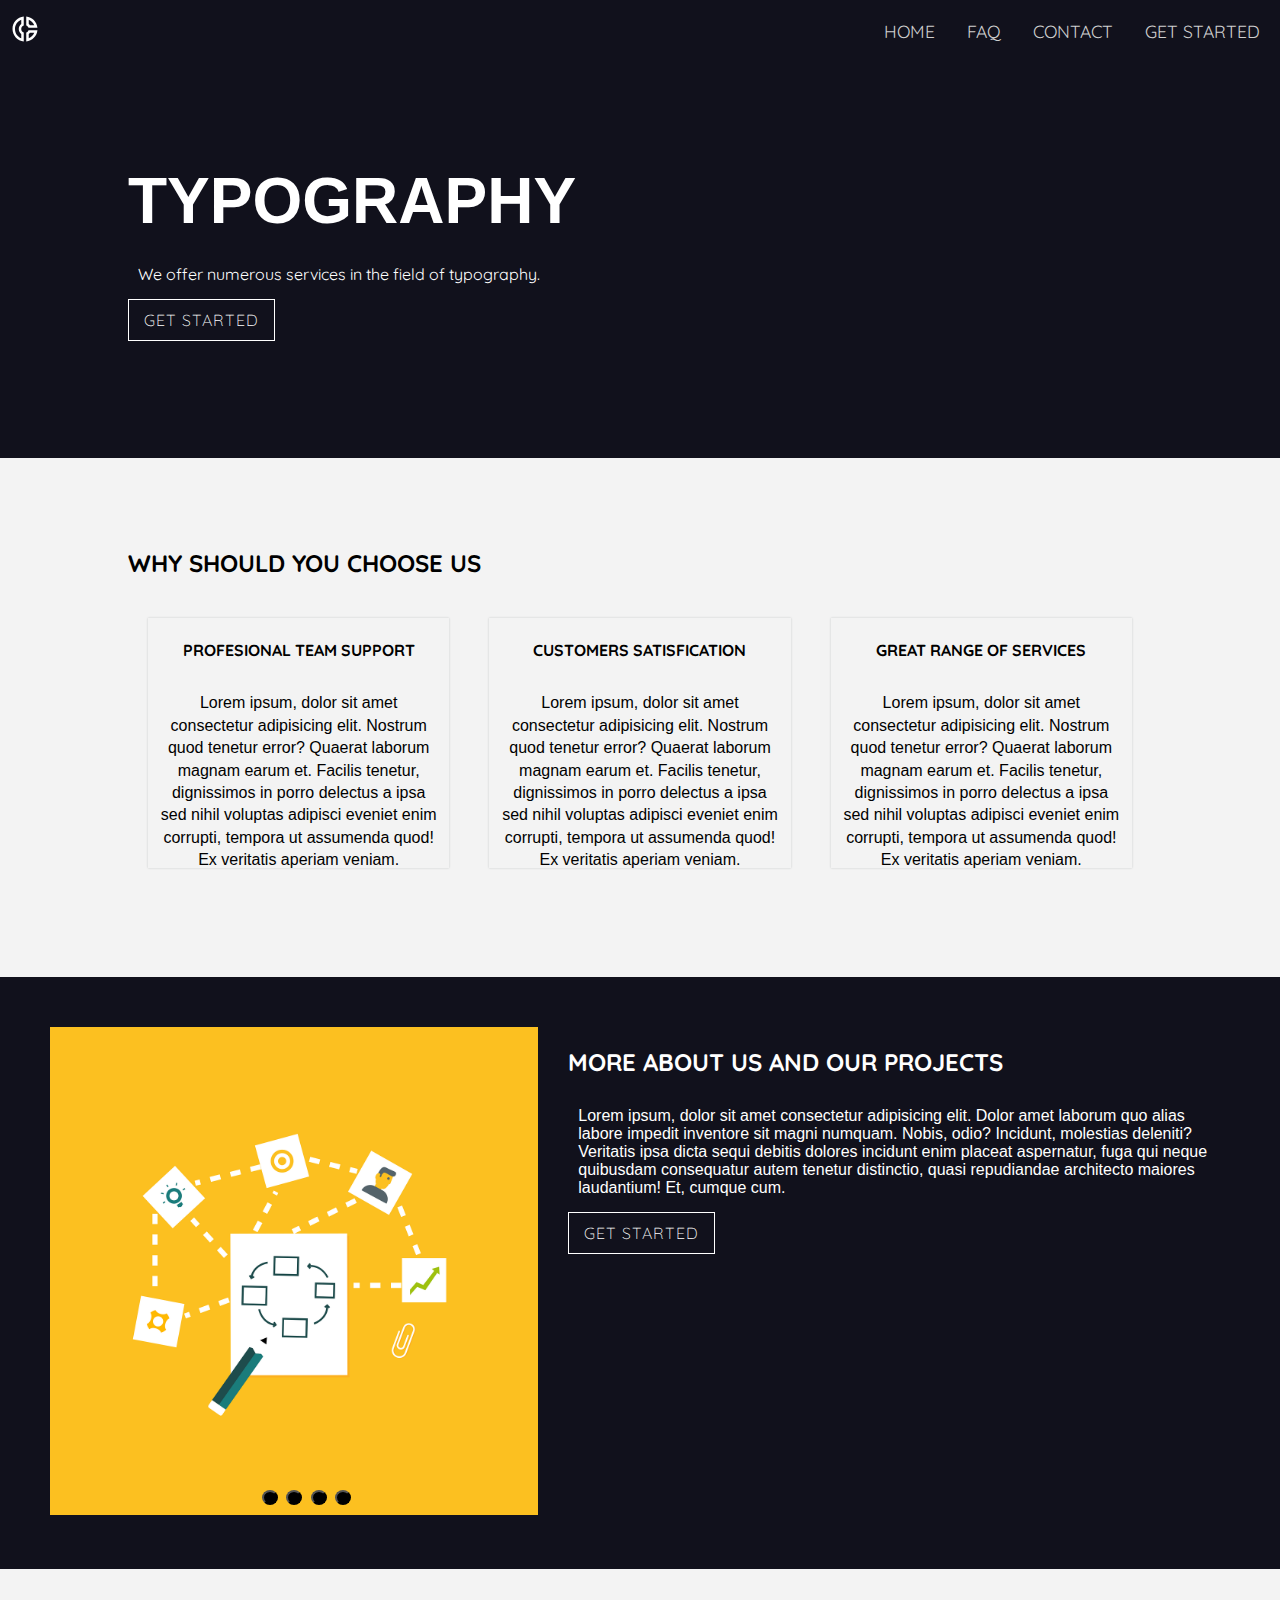
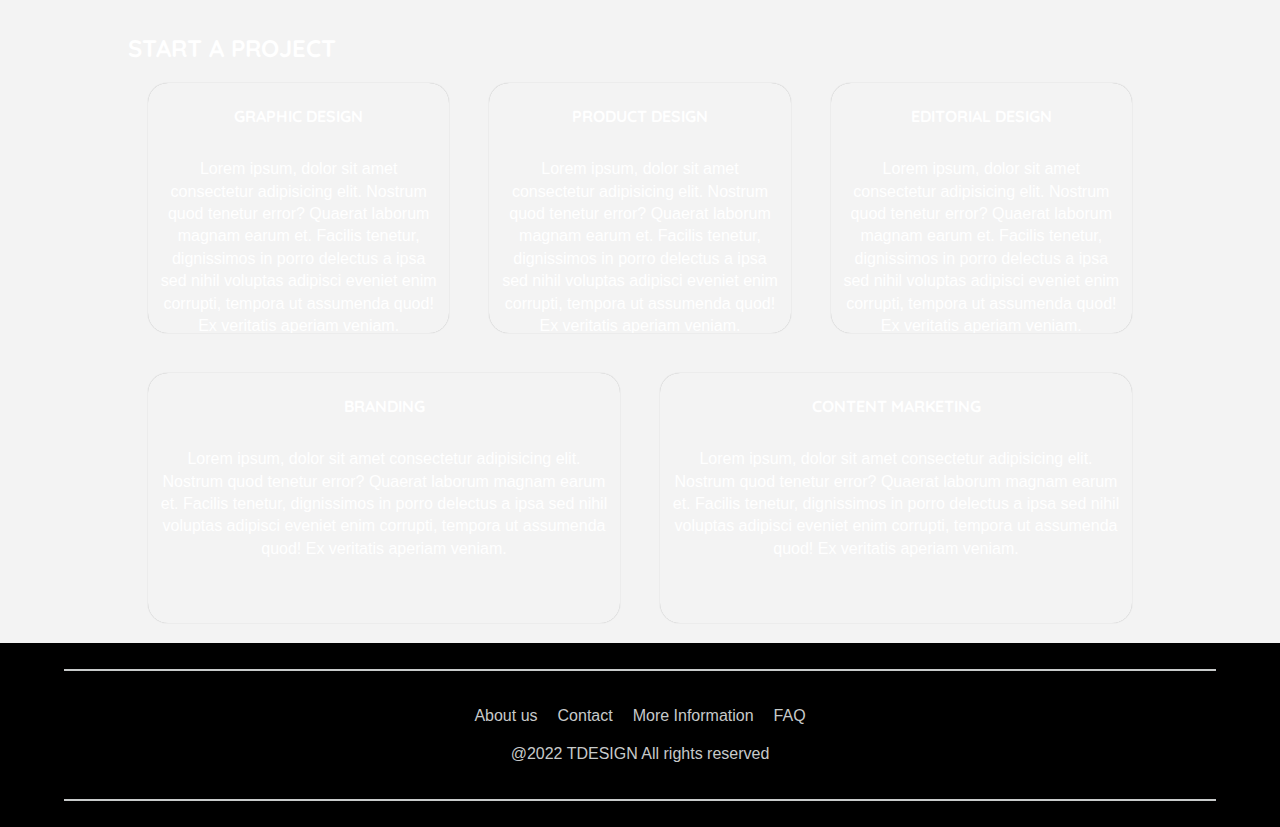
<file: index.html>
<!DOCTYPE html>
<html lang="en">
<head>
    <meta charset="UTF-8">
    <meta http-equiv="X-UA-Compatible" content="IE=edge">
    <meta name="viewport" content="width=device-width, initial-scale=1.0">
    <title>Proekt</title>
    <link rel="stylesheet" href="proekt.css">
</head>
<body>

    <!-- Header -->
    <header>
        <div class="sp"><img src="img/donut_small_white_24dp.svg" class="logo" alt="logo"></div>
        <div class="sp">
            <input type="checkbox" id="nav-toggle" class="nav-toggle">
            <nav>
              <ul>
                <li class="nav"><a href="index.html">Home</a></li>
                <li class="nav"><a href="#">FAQ</a></li>
                <li class="nav"><a href="contact.html">Contact</a></li>
                <li class="nav"><a href="getStarted.html">GET STARTED</a></li>
              </ul>
            </nav>
            <label for="nav-toggle" class="nav-toggle-label">
              <span></span>
            </label>
        </div>
      </header><br><br>
    <!-- Main  -->
    <main>
        <section class="section-one">
            <div class="typography-container">
               <h1 class="typography-container-title">Typography</h1>
               <p class="typography-container-text">
                We offer numerous services in the field of typography.
               </p>
               <a href="getStarted.html" class="btn">Get Started</a>
            </div>
        </section>
        <!-- section-->
        <section class="section-two">
            <h2 class="section-two-title">Why should you choose us</h2>
            <div class="why-us">
                <div class="why-us-container">
                    <h4>Profesional  team support</h4>
                    <p>Lorem ipsum, dolor sit amet consectetur adipisicing elit. Nostrum quod tenetur error? Quaerat laborum magnam earum et. Facilis tenetur, dignissimos in porro delectus a ipsa sed nihil voluptas adipisci eveniet enim corrupti, tempora ut assumenda quod! Ex veritatis aperiam veniam.</p>
                </div>
                <div class="why-us-container">
                    <h4>Customers satisfication</h4>
                    <p>Lorem ipsum, dolor sit amet consectetur adipisicing elit. Nostrum quod tenetur error? Quaerat laborum magnam earum et. Facilis tenetur, dignissimos in porro delectus a ipsa sed nihil voluptas adipisci eveniet enim corrupti, tempora ut assumenda quod! Ex veritatis aperiam veniam.</p>
                </div>
                <div class="why-us-container">
                    <h4>Great range of services</h4>
                    <p>Lorem ipsum, dolor sit amet consectetur adipisicing elit. Nostrum quod tenetur error? Quaerat laborum magnam earum et. Facilis tenetur, dignissimos in porro delectus a ipsa sed nihil voluptas adipisci eveniet enim corrupti, tempora ut assumenda quod! Ex veritatis aperiam veniam.</p>
                </div>
            </div>
        </section> 

        <!-- section 3 (slide-show?)-->
        <section class="split container">
            <div class="slideshow">
                <button class="slide-btn slide-btn-1"></button>
                <button class="slide-btn slide-btn-2"></button>
                <button class="slide-btn slide-btn-3"></button>
                <button class="slide-btn slide-btn-4"></button>
                <div class="slideshow-wrapper">
                    <div class="slide"> <img class="slide-img" src="im/notes-4156924_1280.png"> </div>
                    <div class="slide"> <img class="slide-img" src="im/big-business-4496465_1280.png"> </div>
                    <div class="slide"> <img class="slide-img" src="im/building-4694350_1280.png"> </div>
                    <div class="slide"> <img class="slide-img" src="im/new-4166472_1280.png"> </div>
                </div> 
            </div>
            <!-- llllllllllllll -->
            <div class="slide-show">
                    <h2>More about us and our projects</h2>
                    <p class="slide-show-container-text">
                        Lorem ipsum, dolor sit amet consectetur adipisicing elit. Dolor amet laborum quo alias labore impedit inventore sit magni numquam. Nobis, odio? Incidunt, molestias deleniti? Veritatis ipsa dicta sequi debitis dolores incidunt enim placeat aspernatur, fuga qui neque quibusdam consequatur autem tenetur distinctio, quasi repudiandae architecto maiores laudantium! Et, cumque cum.
                    </p>
                    <a href="getStarted.html" class="btn">Get Started</a>
            </div>
        </section>

        <section class="section-four">
            <h2 class="start-p-title">Start a project</h2>
            <div class="project-parent">
                <div class="project">
                   <h4 class="project-title">Graphic Design</h4>
                    <p>Lorem ipsum, dolor sit amet consectetur adipisicing elit. Nostrum quod tenetur error? Quaerat laborum magnam earum et. Facilis tenetur, dignissimos in porro delectus a ipsa sed nihil voluptas adipisci eveniet enim corrupti, tempora ut assumenda quod! Ex veritatis aperiam veniam.</p>
                </div>
                <div class="project">
                    <h4 class="project-title">Product Design</h4>
                    <p>Lorem ipsum, dolor sit amet consectetur adipisicing elit. Nostrum quod tenetur error? Quaerat laborum magnam earum et. Facilis tenetur, dignissimos in porro delectus a ipsa sed nihil voluptas adipisci eveniet enim corrupti, tempora ut assumenda quod! Ex veritatis aperiam veniam.</p>
                </div>
                <div class="project">
                    <h4 class="project-title">Editorial Design</h4>
                    <p>Lorem ipsum, dolor sit amet consectetur adipisicing elit. Nostrum quod tenetur error? Quaerat laborum magnam earum et. Facilis tenetur, dignissimos in porro delectus a ipsa sed nihil voluptas adipisci eveniet enim corrupti, tempora ut assumenda quod! Ex veritatis aperiam veniam.</p>
                </div>
                <div class="project">
                    <h4 class="project-title">Branding</h4>
                    <p>Lorem ipsum, dolor sit amet consectetur adipisicing elit. Nostrum quod tenetur error? Quaerat laborum magnam earum et. Facilis tenetur, dignissimos in porro delectus a ipsa sed nihil voluptas adipisci eveniet enim corrupti, tempora ut assumenda quod! Ex veritatis aperiam veniam.</p>
                </div>
                <div class="project">
                    <h4 class="project-title">Content Marketing</h4>
                    <p>Lorem ipsum, dolor sit amet consectetur adipisicing elit. Nostrum quod tenetur error? Quaerat laborum magnam earum et. Facilis tenetur, dignissimos in porro delectus a ipsa sed nihil voluptas adipisci eveniet enim corrupti, tempora ut assumenda quod! Ex veritatis aperiam veniam.</p>
                </div>
            </div>
        </section>

    </main>
    <!-- Footer -->
    <footer>
        <br><hr><br>
        <div class="footer">
            <div class="row">
                <p class="footer-child"> About us</p>
                <p class="footer-child"> Contact</p>
                <p class="footer-child"> More Information</p>
                <p class="footer-child"> FAQ</p>
            </div>
            <div>
                <p class="footer-child">@2022 TDESIGN All rights reserved </p>
            </div>
        </div>
        <br><hr><br>
    </footer>
</body>
</html>
</file>
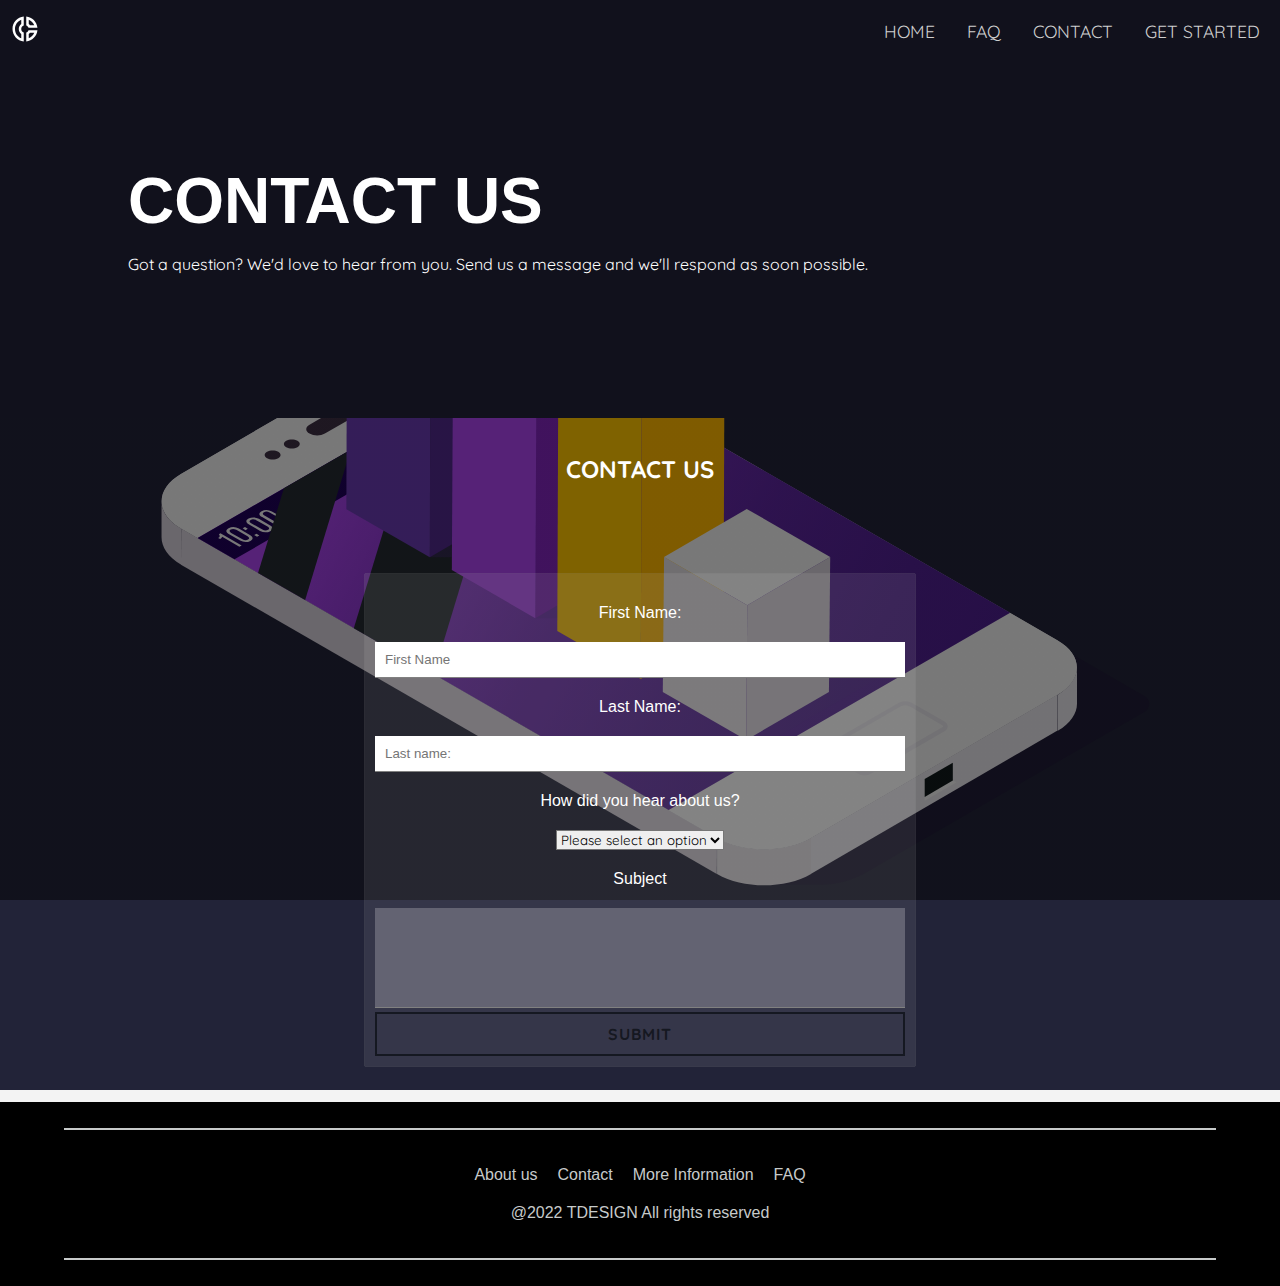
<file: contact.html>
<!DOCTYPE html>
<html lang="en">
<head>
    <meta charset="UTF-8">
    <meta http-equiv="X-UA-Compatible" content="IE=edge">
    <meta name="viewport" content="width=device-width, initial-scale=1.0">
    <title>Document</title>
    <link rel="stylesheet" href="contact.css">
</head>
<body>
 <!-- Header -->
    <header>
        <div class="sp"><img src="img/donut_small_white_24dp.svg" class="logo" alt="logo"></div>
        <div class="sp">
            <input type="checkbox" id="nav-toggle" class="nav-toggle">
            <nav>
              <ul>
                <li class="nav"><a href="index.html">Home</a></li>
                <li class="nav"><a href="#">FAQ</a></li>
                <li class="nav"><a href="contact.html">Contact</a></li>
                <li class="nav"><a href="getStarted.html">GET STARTED</a></li>
              </ul>
            </nav>
            <label for="nav-toggle" class="nav-toggle-label">
              <span></span>
            </label>
        </div>
      </header><br><br>
    <main>
      <section class="section-one">
        <div class="typography-container">
           <h1 class="typography-container-title">Contact US</h1>
           <p class="typography-container-text">
            Got a question? We'd love to hear from you. Send us a message and we'll respond as soon possible.
           </p>
        </div>
    </section>
        <section class="proba-breden"><br><br>
          <div class="par">
          <div class="text-align">
              <h2>Contact Us</h2>
          </div>
          <div>
              <div>
              <form action="">
                  <label for="first-name" class="label">First Name:</label>
                  <input type="text" id="first-name" name="first-name" placeholder="First Name">
                  <label for="last-name" class="label">Last Name:</label>
                  <input type="text" id="last-name" name="last-name" placeholder="Last name:">
                  <label for="about-us" class="label">How did you hear about us?</label>
                  <select id="about-us" name="about-us" class="one select">
                  <option value="select-option" class="one">Please select an option</option>
                  <option value="twitter" class="one">Twitter</option>
                  <option value="youtube" class="one">Youtube</option>
                  <option value="through_a_friend" class="one">Through a friend</option>
                  <option value="article" class="one">Reading an article</option>
                  <option value="other" class="one">Other</option>
                  </select>
                  <label for="subject" class="label">Subject</label>
                  <textarea id="subject" name="subject" style="height:100px" class="two"></textarea>
                  <div class="center">
                      <input type="submit" value="Submit" class="btn">
                  </div>
              </form>
              </div>
          </div>
          </div><br><br>
        </section>
    </main>
        <!-- Footer -->
    <!-- Footer -->
    <footer>
      <br><hr><br>
      <div class="footer">
          <div class="row">
              <p class="footer-child"> About us</p>
              <p class="footer-child"> Contact</p>
              <p class="footer-child"> More Information</p>
              <p class="footer-child"> FAQ</p>
          </div>
          <div>
              <p class="footer-child">@2022 TDESIGN All rights reserved </p>
          </div>
      </div>
      <br><hr><br>
  </footer>
</html>
</file>
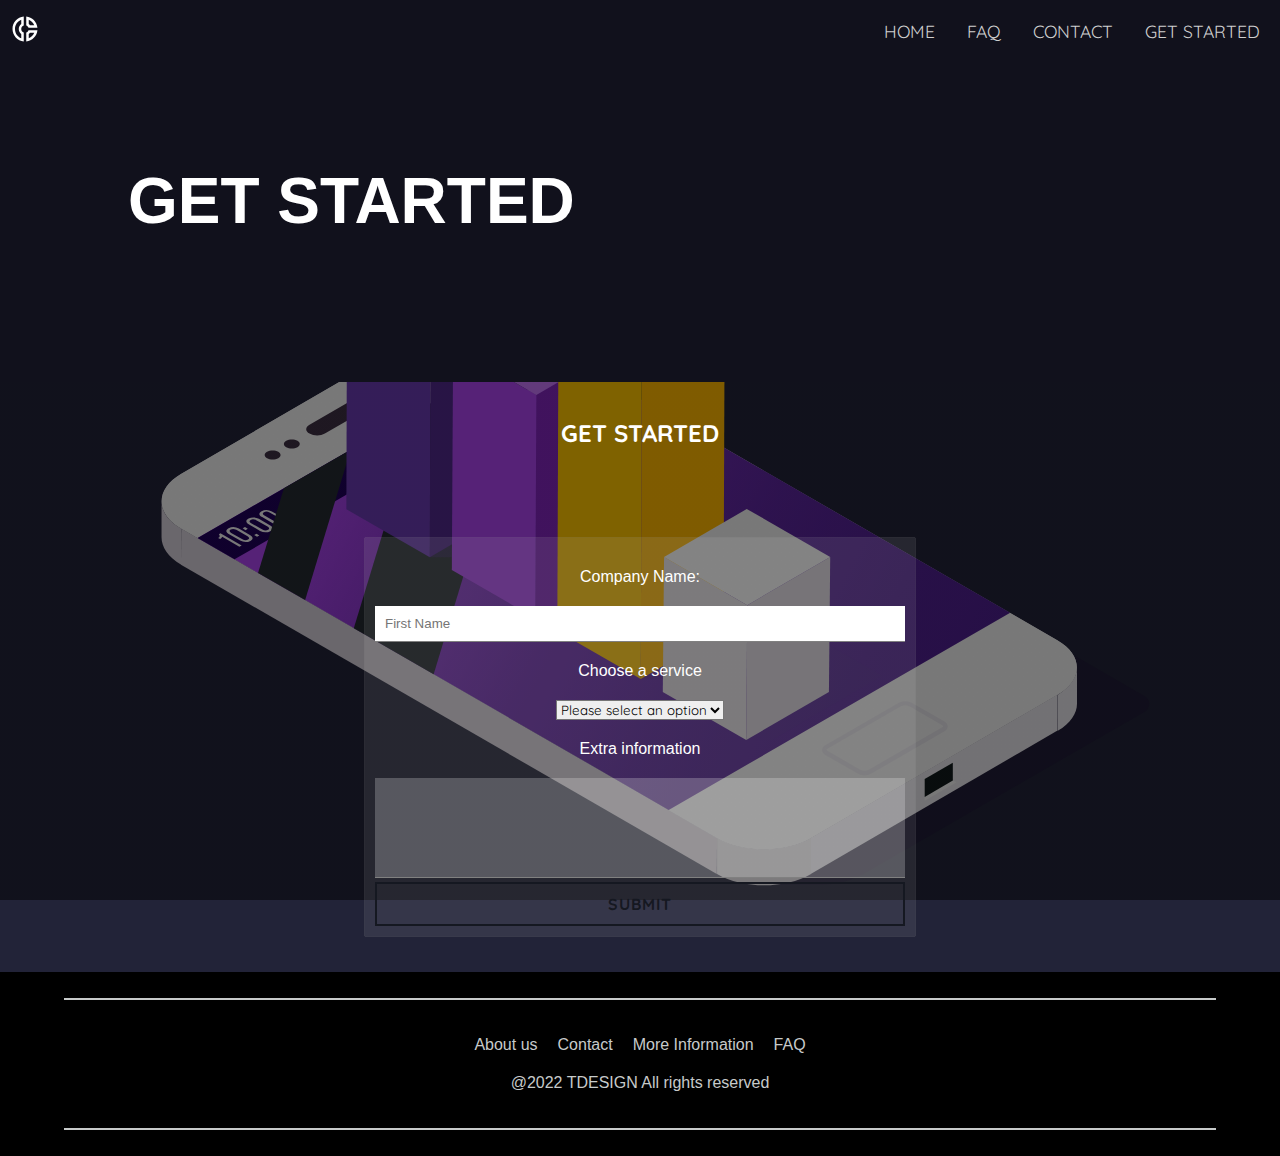
<file: getStarted.html>
<!DOCTYPE html>
<html lang="en">
<head>
    <meta charset="UTF-8">
    <meta http-equiv="X-UA-Compatible" content="IE=edge">
    <meta name="viewport" content="width=device-width, initial-scale=1.0">
    <title>Document</title>
    <link rel="stylesheet" href="getStarted.css">
</head>
<body>
 <!-- Header -->
    <header>
        <div class="sp"><img src="img/donut_small_white_24dp.svg" class="logo" alt="logo"></div>
        <div class="sp">
            <input type="checkbox" id="nav-toggle" class="nav-toggle">
            <nav>
              <ul>
                <li class="nav"><a href="index.html">Home</a></li>
                <li class="nav"><a href="#">FAQ</a></li>
                <li class="nav"><a href="contact.html">Contact</a></li>
                <li class="nav"><a href="getStarted.html">GET STARTED</a></li>
              </ul>
            </nav>
            <label for="nav-toggle" class="nav-toggle-label">
              <span></span>
            </label>
        </div>
      </header><br><br>
    <main>
      <section class="section-one">
        <div class="typography-container">
           <h1 class="typography-container-title">GET STARTED</h1>
           <p class="typography-container-text">

           </p>
        </div>
    </section>
        <section class="proba-breden"><br><br>
          <div class="par">
          <div class="text-align">
              <h2>GET STARTED</h2>
          </div>
          <div>
              <div>
              <form action="">
                  <label for="first-name" class="label">Company Name:</label>
                  <input type="text" id="first-name" name="first-name" placeholder="First Name">

                  <label for="about-us" class="label">Choose a service</label>
                  <select id="about-us" name="about-us" class="one select">
                  <option value="select-option" class="one">Please select an option</option>
                  <option value="twitter" class="one">Graphic Design</option>
                  <option value="youtube" class="one">Product Deisgn</option>
                  <option value="through_a_friend" class="one">Editorial Design</option>
                  <option value="article" class="one">Branding</option>
                  <option value="other" class="one">Content Marketing</option>
                  </select>

                  <label for="subject" class="label">Extra information</label>
                  <textarea id="subject" name="subject" style="height:100px" class="two"></textarea>
                  <div class="center">
                      <input type="submit" value="Submit" class="btn">
                  </div>
              </form>
              </div>
          </div>
          </div><br><br>
        </section>
    </main>
        <!-- Footer -->
    <!-- Footer -->
    <footer>
      <br><hr><br>
      <div class="footer">
          <div class="row">
              <p class="footer-child"> About us</p>
              <p class="footer-child"> Contact</p>
              <p class="footer-child"> More Information</p>
              <p class="footer-child"> FAQ</p>
          </div>
          <div>
              <p class="footer-child">@2022 TDESIGN All rights reserved </p>
          </div>
      </div>
      <br><hr><br>
  </footer>
</html>
</file>
<file: proekt.css>
@import url('https://fonts.googleapis.com/css2?family=Quicksand&display=swap');
@import url('https://fonts.googleapis.com/css2?family=Monoton&display=swap');

* {
  box-sizing: border-box;
}
body{
  box-sizing: inherit;
  margin: 0;
  padding: 0;
  overflow-x: hidden;
  background-color:#f3f3f3;
}
h1, h2, h3, h4, .nav, .btn{
  text-transform:uppercase;
  font-family: 'Quicksand', sans-serif;
}
.typography-container-title{
  margin: 0;
  font-size: 4rem;
  font-family:Verdana, Geneva, Tahoma, sans-serif;
}
.typography-container-text{
  font-size: 1rem;
  font-family: 'Quicksand', sans-serif;
}
p{
  font-size: 16px;
  font-family: 'Gill Sans', 'Gill Sans MT', Calibri, 'Trebuchet MS', sans-serif;
}
.btn{
  font-size: 1rem;
  font-weight: 200;
  letter-spacing: 1px;
  padding: 10px 15px 10px;
  border: 1px solid white;
  cursor: pointer;
  background-color: rgba(0, 0, 0, 0);
  color: white;
}
.btn:hover{
  background-color: azure;
  color: #0d0f0f;
}


@media only screen and (max-width: 960px) {

  .typography-container-title{
     font-size: 3rem;
  }
  h2 {
     font-size: 1.2em;
  }
  p{
    font-size: 14px;
  }
  .typography-container-text{
    font-size: 14px;
  }
}
@media only screen and (max-width: 600px){
  .typography-container-title{
    font-size: 2.5rem;
  }
  h2{
    font-size: 1rem;
  }
}
.logo{
  width: 30px;
  height: 30px;
  cursor: pointer;
}

header {
  background-color: #11111c;
  padding: 10px;
  position: fixed;
  z-index: 20;
  width: 100%;
  display: flex;
  justify-content: space-between;
  align-items: center;

}
.nav-toggle{
  position: absolute;
  left: -1000px;
}
.nav-toggle:focus ~ .nav-toggle-label {
  outline: 3px solid rgba(lightblue, .75);
}
.nav-toggle-label {
  top: 0;
  right: 0;
  margin-left: 1em;
  height: 100%;
  display: flex;
  align-items: center;
}
.nav-toggle-label span,
.nav-toggle-label span::before,
.nav-toggle-label span::after {
  background: white;
  height: 2px;
  width: 2em;
  border-radius: 2px;
  position: relative;
}

.nav-toggle-label span::before,
.nav-toggle-label span::after {
  content: '';
  position: absolute;
}
.nav-toggle-label span::before {
  bottom: 7px;
}
.nav-toggle-label span::after {
  top: 7px;
}
nav {
  position: absolute;
  right: 0;
  text-align: right;
  width: auto;
  transform: scale(0, 0);
  background-color: #11111c;
}
nav ul {
  margin: 10px 10px;
  padding-right: 0px;
}
nav li {
  list-style: none;
  margin-bottom: 15px;
}

nav a {
  color: rgb(207, 207, 207);
  text-decoration: none;
  font-size: 1.1rem;
  text-transform: uppercase;
  opacity: 0;
  transition: opacity 150ms ease-in-out;
}

nav a:hover {
  color: rgb(163, 163, 163);
}

.nav-toggle:checked ~ nav {
  transform: scale(1,1);
}

.nav-toggle:checked ~ nav a {
  opacity: 1;
}

@media screen and (min-width: 800px) {
  .nav-toggle-label {
    display: none;
  }

  header {
    display: flex;
    align-items: center;
    justify-content: space-between;
  }
  
  nav {
    all: unset; 
    display: flex;
    justify-content: flex-end;
    align-items: center;
  }
  
  nav ul {
    display: flex;
  }
  
  nav li {
    margin-left: 2em;
    margin-bottom: 0;
  }
  
  nav a {
    opacity: 1;
    position: relative;
  }

  nav a:hover::before {
    transform: scale(1,1);
  }
}

/* llllllllllllllllll */
/* LLLLLLLLLLLLLLLLLLLLLLLLL
LLLLLLLLLLLLLLLLLLLLLLLLLLLLl
lLLLLLLLLLLLLLLLLLLLLLLLLLLLLLl



*/
.section-one{
  background-color:#11111c ;
  color: white;
  padding: 10%; 
}
/* SECTION TWO */
.section-two{
  margin: 7% 10%;
}
.why-us{
  display: flex;  
  width: 80vw; 
  height: auto;
  margin: auto;
  justify-content: space-around;
  flex-wrap: wrap; 
  transition: all 0.2 linear;

}
.why-us-container{
  margin-right: 5px;
  font-family: Arial, Helvetica, sans-serif;
  line-height: 1.4;
  height: 250px;
  overflow: hidden;
  box-shadow: 0 0 2px #c7caca;
  flex:1 300px;
  margin: 20px;
  text-align: center;
}
@media (max-width: 768px){
  .section-two{height:auto; }
}

/* ;llllllllllllllllllllllllll */

.container { 
  display: flex; 
  justify-content: center; 
  margin: auto; 
  height: auto; 
  background-color: #11111c; 
  color: white; 
  padding: 50px; 
}
.slideshow { 
  height: 100%; 
  overflow: hidden; 
  position: relative; 
}
.slideshow-wrapper { 
  display: flex; 
  width: 400%; 
  height: 100%; 
  position: relative;
}
.slide { 
  width: 100%; 
  height: 100%; 
}
.slide-img { 
  max-width: 600px;
  max-height: 500px;
  width: 100%; 
  height: 100%; 
  object-fit: cover; 
}
.slide-btn{
  background-color: black; 
  border-color: black;
  border-radius: 50%; 
  width: 10px; 
  height: 15px; 
  outline: none; 
  cursor: pointer; 
  position: absolute;
  bottom: 3%; 
  left: 50%; 
  transform: translateX(-50%); 
  z-index: 10; 
}
.slide-btn:hover{
  background-color: #323a4f;
}
.slide-btn-1 { left: 45%; }
.slide-btn-2 { left: 50%; }
.slide-btn-3 { left: 55%; }
.slide-btn-4 { left: 60%; }
.slide-btn-1:focus~.slideshow-wrapper { left: 0; }
.slide-btn-2:focus~.slideshow-wrapper { left: -100%; }
.slide-btn-3:focus~.slideshow-wrapper { left: -200%; }
.slide-btn-4:focus~.slideshow-wrapper { left: -300%; }



.slide-show{
  padding-left: 30px;
}
@media (max-width: 800px){
  .split
  {
    display: flex;
    flex-wrap: wrap;
  }
}

/* lllllllllllllllllllll */
.section-four{
  margin: 0;
  padding: 0;
  background-color:rgba(0, 0, 0, 0.5);
  background: linear-gradient( rgba(0, 0, 0, 0.5), rgba(0, 0, 0, 0.5) ), url('img/cellphone-5459707\ \(1\).svg');
  background-size: cover;
  background-position: center;
  background-repeat: no-repeat;
  background-attachment: fixed;
  color: white;
}
.start-p-title{
  margin: 0;
  padding: 5% 0% 0% 10%;
}
.project-parent{
  display: flex;  
  width: 80vw; 
  height: auto;
  margin: auto;
  justify-content: space-around;
  flex-wrap: wrap; 
  transition: all 0.2 linear;

}
.project{
  margin-right: 5px;
  font-family: Arial, Helvetica, sans-serif;
  line-height: 1.4;
  height: 250px;
  border-radius: 20px;
  background-color: #f8f7f818;
  color: #030303;
  overflow: hidden;
  box-shadow: 0 0 1px #abacac;
  flex:1 300px;
  margin: 20px;
  text-align: center;
  font-weight:500;
  color: white;
}
a{
  text-decoration: none;
}
p{
  padding: 10px;
}


/* FOOTER */
footer{
  background-color: black;
  color: #c7caca;
  text-align: center;
  margin: 0;
}
hr{
  width: 90%;
  border: 0.5px solid #c7caca;
}
.row{
  display: flex;
  text-align: center;
  justify-content: center;
}
.footer-child{
  margin: 0;
  padding: 10px;
  font-family: 'Gill Sans', 'Gill Sans MT', Calibri, 'Trebuchet MS', sans-serif;
}
</file>
<file: contact.css>
@import url('https://fonts.googleapis.com/css2?family=Quicksand&display=swap');
@import url('https://fonts.googleapis.com/css2?family=Monoton&display=swap');

* {
  box-sizing: border-box;
}
body{
  box-sizing: inherit;
  margin: 0;
  padding: 0;
  overflow-x: hidden;
  background-color:#f3f3f3;
}
h1, h2, h3, h4, .nav, .btn{
  text-transform:uppercase;
  font-family: 'Quicksand', sans-serif;
}
.typography-container-title{
  margin: 0;
  font-size: 4rem;
  font-family:Verdana, Geneva, Tahoma, sans-serif;
}
.typography-container-text{
  font-size: 1rem;
  font-family: 'Quicksand', sans-serif;
}
h2{
  margin: 0;
}
p{
  font-size: 16px;
  font-family: 'Quicksand', sans-serif;
}
.btn{
  font-size: 16px;
  font-weight: 800;
  letter-spacing: 1px;
  padding: 10px 15px 10px;
  border: 1px solid white;
  cursor: pointer;
  background-color: rgba(0, 0, 0, 0);
  color: #151821;
  border:2px solid #151821;
}
.btn:hover{
  background-color: #151821;
  color: white;
}


@media only screen and (max-width: 960px) {

  .typography-container-title{
     font-size: 3rem;
  }
  h2 {
     font-size: 1.2em;
  }
  p{
    font-size: 14px;
  }
  .typography-container-text{
    font-size: 14px;
  }
}
@media only screen and (max-width: 600px){
  .typography-container-title{
    font-size: 2.5rem;
  }
  h2{
    font-size: 1rem;
  }
}
.logo{
  width: 30px;
  height: 30px;
  cursor: pointer;
}

header {
  background-color: #11111c;
  padding: 10px;
  position: fixed;
  z-index: 20;
  width: 100%;
  display: flex;
  justify-content: space-between;
  align-items: center;

}
.nav-toggle{
  position: absolute;
  left: -1000px;
}
.nav-toggle:focus ~ .nav-toggle-label {
  outline: 3px solid rgba(lightblue, .75);
}
.nav-toggle-label {
  top: 0;
  right: 0;
  margin-left: 1em;
  height: 100%;
  display: flex;
  align-items: center;
}


/* manu */
.nav-toggle-label span,
.nav-toggle-label span::before,
.nav-toggle-label span::after {
  display: block;
  background: white;
  height: 2px;
  width: 2em;
  border-radius: 2px;
  position: relative;
}

.nav-toggle-label span::before,
.nav-toggle-label span::after {
  content: '';
  position: absolute;
}
.nav-toggle-label span::before {
  bottom: 7px;
}
.nav-toggle-label span::after {
  top: 7px;
}
nav {
  position: absolute;
  right: 0;
  text-align: right;
  width: auto;
  transform: scale(0, 0);
  background-color: #11111c;
}
nav ul {
  margin: 10px 10px;
  padding-right: 0px;
}
nav li {
  list-style: none;
  margin-bottom: 15px;
}

nav a {
  color: rgb(207, 207, 207);
  text-decoration: none;
  font-size: 1.1rem;
  text-transform: uppercase;
  opacity: 0;
  transition: opacity 150ms ease-in-out;
}

nav a:hover {
  color: rgb(163, 163, 163);
}

.nav-toggle:checked ~ nav {
  transform: scale(1,1);
}

.nav-toggle:checked ~ nav a {
  opacity: 1;
}

@media screen and (min-width: 800px) {
  .nav-toggle-label {
    display: none;
  }

  header {
    display: flex;
    align-items: center;
    justify-content: space-between;
  }
  
  nav {
    all: unset; 
    display: flex;
    justify-content: flex-end;
    align-items: center;
  }
  
  nav ul {
    display: flex;
  }
  
  nav li {
    margin-left: 2em;
    margin-bottom: 0;
  }
  
  nav a {
    opacity: 1;
    position: relative;
  }

  nav a:hover::before {
    transform: scale(1,1);
  }
}

/* llllllllllllllllll */

.section-one{
  background-color:#11111c ;
  color: white;
  padding: 10%; 
  margin: 0%;
}

/* llllllllllllllllll */
/* LLLLLLLLLLLLLLLLLLLLLLLLL
LLLLLLLLLLLLLLLLLLLLLLLLLLLLl
lLLLLLLLLLLLLLLLLLLLLLLLLLLLLLl
/* LLLLLLLLLLLLLLLLLLLLLLLLLLLLL */
.proba-breden{
  margin: 0;
  padding: 0;
  background-color:rgba(0, 0, 0, 0.5);
  background: linear-gradient( rgba(0, 0, 0, 0.5), rgba(0, 0, 0, 0.5) ), url('img/cellphone-5459707\ \(1\).svg');
  background-size: cover;
  background-position: center;
  background-repeat: no-repeat;
  background-attachment: fixed;
  margin: 0% 0%;
  color: white;
}
form{
    max-width: 550px;
    width: 90%;
    background-color: white;
    margin: 10vh auto 0 auto;
    padding: 10px;
    
    background-color: #f8f7f818;
    color: #030303;
    box-shadow: 0 0 1px #abacac;
    text-align: center;
    font-weight:500;
    color: white;
    font-family: 'Gill Sans', 'Gill Sans MT', Calibri, 'Trebuchet MS', sans-serif;
    
}
.label{
    display: block;
    margin: 20px 0;
}
input, textarea{
    width: 100%;
    padding: 10px;
    box-sizing: border-box;
    outline: none;
    resize: none;
    border:none;
    border-bottom: 1px solid gray;
}
.one{
    font-family: 'Quicksand', sans-serif;
    border-radius: 0px;

}
.two{
    background-color: rgba(241, 241, 241, 0.245);
}
.text-align{
  margin: 0px;
  text-align: center;
  color: white;

}

/* FOOTER */
footer{
  background-color: black;
  color: #c7caca;
  text-align: center;
  margin: 0;
}
hr{
  width: 90%;
  border: 0.5px solid #c7caca;
}
.row{
  display: flex;
  text-align: center;
  justify-content: center;
}
.footer-child{
  margin: 0;
  padding: 10px;
  font-family: 'Gill Sans', 'Gill Sans MT', Calibri, 'Trebuchet MS', sans-serif;
}
</file>
<file: getStarted.css>
@import url('https://fonts.googleapis.com/css2?family=Quicksand&display=swap');
@import url('https://fonts.googleapis.com/css2?family=Monoton&display=swap');

* {
  box-sizing: border-box;
}
body{
  box-sizing: inherit;
  margin: 0;
  padding: 0;
  overflow-x: hidden;
  background-color:#f3f3f3;
}
h1, h2, h3, h4, .nav, .btn{
  text-transform:uppercase;
  font-family: 'Quicksand', sans-serif;
}
.typography-container-title{
  margin: 0;
  font-size: 4rem;
  font-family:Verdana, Geneva, Tahoma, sans-serif;
}
.typography-container-text{
  font-size: 1rem;
  font-family: 'Quicksand', sans-serif;
}
h2{
  margin: 0;
}
p{
  font-size: 16px;
  font-family: 'Quicksand', sans-serif;
}
.btn{
  font-size: 16px;
  font-weight: 800;
  letter-spacing: 1px;
  padding: 10px 15px 10px;
  border: 1px solid white;
  cursor: pointer;
  background-color: rgba(0, 0, 0, 0);
  color: #151821;
  border:2px solid #151821;
}
.btn:hover{
  background-color: #151821;
  color: white;
}


@media only screen and (max-width: 960px) {

  .typography-container-title{
     font-size: 3rem;
  }
  h2 {
     font-size: 1.2em;
  }
  p{
    font-size: 14px;
  }
  .typography-container-text{
    font-size: 14px;
  }
}
.logo{
  width: 30px;
  height: 30px;
  cursor: pointer;
}
@media only screen and (max-width: 600px){
  .typography-container-title{
    font-size: 2.5rem;
  }
  h2{
    font-size: 1rem;
  }
}
header {
  background-color: #11111c;
  padding: 10px;
  position: fixed;
  z-index: 20;
  width: 100%;
  display: flex;
  justify-content: space-between;
  align-items: center;

}
.nav-toggle{
  position: absolute;
  left: -1000px;
}
.nav-toggle:focus ~ .nav-toggle-label {
  outline: 3px solid rgba(lightblue, .75);
}
.nav-toggle-label {
  top: 0;
  right: 0;
  margin-left: 1em;
  height: 100%;
  display: flex;
  align-items: center;
}


/* manu */
.nav-toggle-label span,
.nav-toggle-label span::before,
.nav-toggle-label span::after {
  display: block;
  background: white;
  height: 2px;
  width: 2em;
  border-radius: 2px;
  position: relative;
}

.nav-toggle-label span::before,
.nav-toggle-label span::after {
  content: '';
  position: absolute;
}
.nav-toggle-label span::before {
  bottom: 7px;
}
.nav-toggle-label span::after {
  top: 7px;
}
nav {
  position: absolute;
  right: 0;
  text-align: right;
  width: auto;
  transform: scale(0, 0);
  background-color: #11111c;
}
nav ul {
  margin: 10px 10px;
  padding-right: 0px;
}
nav li {
  list-style: none;
  margin-bottom: 15px;
}

nav a {
  color: rgb(207, 207, 207);
  text-decoration: none;
  font-size: 1.1rem;
  text-transform: uppercase;
  opacity: 0;
  transition: opacity 150ms ease-in-out;
}

nav a:hover {
  color: rgb(163, 163, 163);
}

.nav-toggle:checked ~ nav {
  transform: scale(1,1);
}

.nav-toggle:checked ~ nav a {
  opacity: 1;
}

@media screen and (min-width: 800px) {
  .nav-toggle-label {
    display: none;
  }

  header {
    display: flex;
    align-items: center;
    justify-content: space-between;
  }
  
  nav {
    all: unset; 
    display: flex;
    justify-content: flex-end;
    align-items: center;
  }
  
  nav ul {
    display: flex;
  }
  
  nav li {
    margin-left: 2em;
    margin-bottom: 0;
  }
  
  nav a {
    opacity: 1;
    position: relative;
  }

  nav a:hover::before {
    transform: scale(1,1);
  }
}

/* llllllllllllllllll */

.section-one{
  background-color:#11111c ;
  color: white;
  padding: 10%; 
  margin: 0%;
}

/* llllllllllllllllll */
/* LLLLLLLLLLLLLLLLLLLLLLLLL
LLLLLLLLLLLLLLLLLLLLLLLLLLLLl
lLLLLLLLLLLLLLLLLLLLLLLLLLLLLLl
/* LLLLLLLLLLLLLLLLLLLLLLLLLLLLL */
.proba-breden{
  margin: 0;
  padding: 0;
  background-color:rgba(0, 0, 0, 0.5);
  background: linear-gradient( rgba(0, 0, 0, 0.5), rgba(0, 0, 0, 0.5) ), url('img/cellphone-5459707\ \(1\).svg');
  background-size: cover;
  background-position: center;
  background-repeat: no-repeat;
  background-attachment: fixed;
  margin: 0% 0%;
  color: white;
}
form{
    max-width: 550px;
    width: 90%;
    background-color: white;
    margin: 10vh auto 0 auto;
    padding: 10px;
    
    background-color: #f8f7f818;
    color: #030303;
    box-shadow: 0 0 1px #abacac;
    text-align: center;
    font-weight:500;
    color: white;
    font-family: 'Gill Sans', 'Gill Sans MT', Calibri, 'Trebuchet MS', sans-serif;
    
}
.label{
    display: block;
    margin: 20px 0;
}
input, textarea{
    width: 100%;
    padding: 10px;
    box-sizing: border-box;
    outline: none;
    resize: none;
    border:none;
    border-bottom: 1px solid gray;
}
.one{
    font-family: 'Quicksand', sans-serif;
    border-radius: 0px;

}
.two{
    background-color: rgba(241, 241, 241, 0.245);
}
.text-align{
  margin: 0px;
  text-align: center;
  color: white;

}

/* FOOTER */
footer{
  background-color: black;
  color: #c7caca;
  text-align: center;
  margin: 0;
}
hr{
  width: 90%;
  border: 0.5px solid #c7caca;
}
.row{
  display: flex;
  text-align: center;
  justify-content: center;
}
.footer-child{
  margin: 0;
  padding: 10px;
  font-family: 'Gill Sans', 'Gill Sans MT', Calibri, 'Trebuchet MS', sans-serif;
}
</file>
